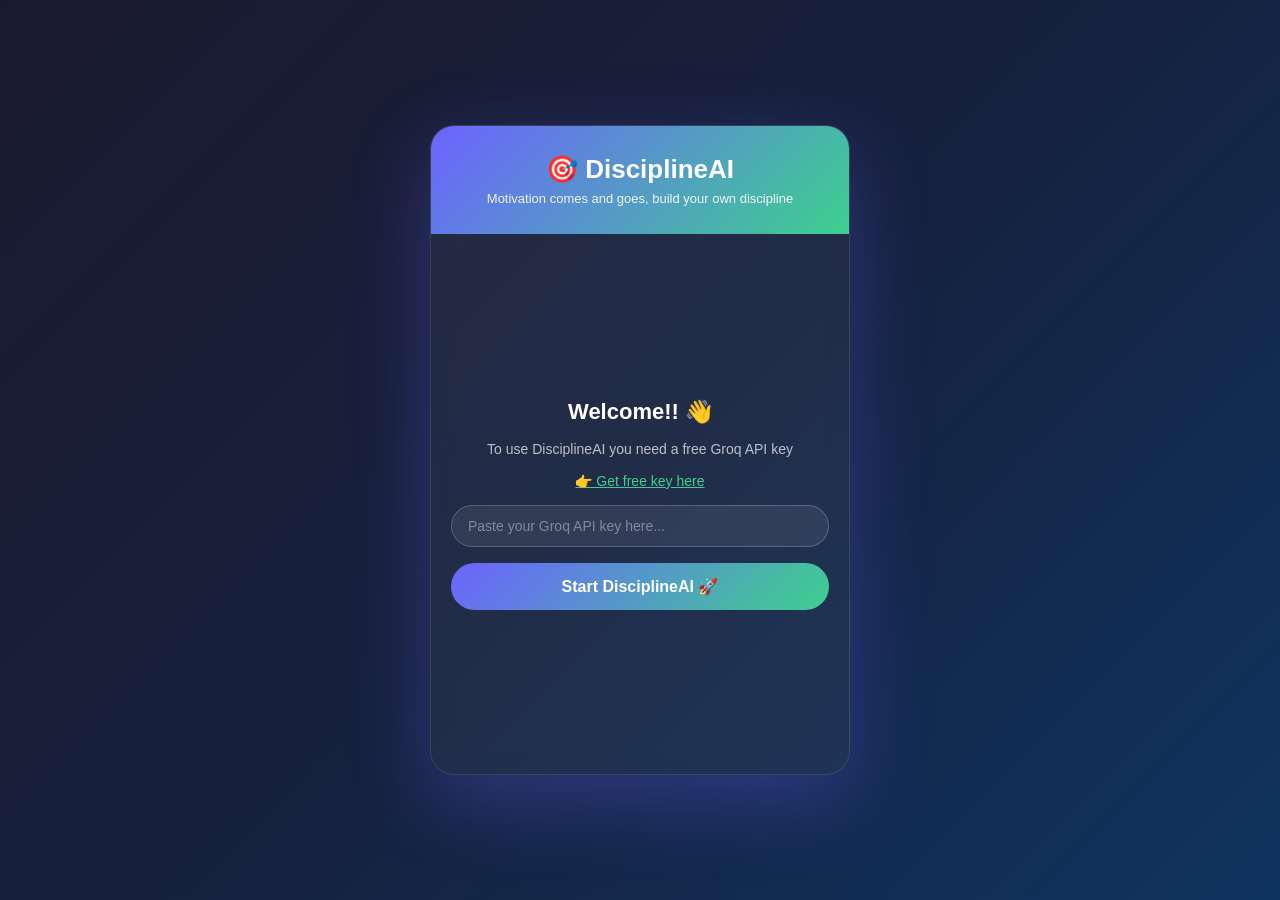
<file: index.html>
<!DOCTYPE html>
<html lang="en">
<head>
    <meta charset="UTF-8">
    <meta name="viewport" content="width=device-width, initial-scale=1.0">
    <title>DisciplineAI</title>
    <link rel="stylesheet" href="style.css">
</head>
<body>

    <div class="container">
        <div class="header">
            <h1>🎯 DisciplineAI</h1>
            <p>Motivation comes and goes, build your own discipline</p>
        </div>

        <!-- API Key Screen -->
        <div class="api-screen" id="apiScreen">
            <div class="api-box">
                <h2>Welcome!! 👋</h2>
                <p>To use DisciplineAI you need a free Groq API key</p>
                <a href="https://console.groq.com" target="_blank">👉 Get free key here</a>
                <input type="password" id="apiKeyInput" placeholder="Paste your Groq API key here..." />
                <button onclick="saveApiKey()">Start DisciplineAI 🚀</button>
            </div>
        </div>

        <!-- Chat Screen -->
        <div class="chat-screen" id="chatScreen" style="display:none;">
            <div class="chat-box" id="chatBox">
                <div class="message ai-message">
                    👋 Hey! I'm DisciplineAI. I'm here to help you study better and stay disciplined. What's your name?
                </div>
            </div>
            <div class="input-area">
                <input type="text" id="userInput" placeholder="Type your message here..." />
                <button onclick="sendMessage()">Send 🚀</button>
            </div>
        </div>

    </div>

    <script src="app.js"></script>
</body>
</html>
</file>
<file: style.css>
* {
    margin: 0;
    padding: 0;
    box-sizing: border-box;
    font-family: 'Segoe UI', sans-serif;
}

body {
    background: linear-gradient(135deg, #1a1a2e, #16213e, #0f3460);
    min-height: 100vh;
    display: flex;
    align-items: center;
    justify-content: center;
}

.container {
    width: 420px;
    height: 650px;
    background: rgba(255, 255, 255, 0.05);
    border-radius: 24px;
    border: 1px solid rgba(255, 255, 255, 0.1);
    backdrop-filter: blur(10px);
    display: flex;
    flex-direction: column;
    overflow: hidden;
    box-shadow: 0 25px 50px rgba(0, 0, 0, 0.5);
}

.header {
    background: linear-gradient(135deg, #6c63ff, #3ecf8e);
    padding: 24px;
    text-align: center;
    color: white;
}

.header h1 {
    font-size: 24px;
    font-weight: 700;
    margin-bottom: 6px;
}

.header p {
    font-size: 13px;
    opacity: 0.9;
}

.chat-box {
    flex: 1;
    padding: 20px;
    overflow-y: auto;
    display: flex;
    flex-direction: column;
    gap: 12px;
}

.message {
    padding: 12px 16px;
    border-radius: 18px;
    font-size: 14px;
    line-height: 1.5;
    max-width: 85%;
    animation: fadeIn 0.3s ease;
}

@keyframes fadeIn {
    from { opacity: 0; transform: translateY(10px); }
    to { opacity: 1; transform: translateY(0); }
}

.ai-message {
    background: linear-gradient(135deg, #6c63ff22, #3ecf8e22);
    border: 1px solid rgba(108, 99, 255, 0.3);
    color: #e0e0e0;
    align-self: flex-start;
}

.user-message {
    background: linear-gradient(135deg, #6c63ff, #3ecf8e);
    color: white;
    align-self: flex-end;
}

.input-area {
    padding: 16px;
    display: flex;
    gap: 10px;
    border-top: 1px solid rgba(255, 255, 255, 0.1);
}

input {
    flex: 1;
    padding: 12px 16px;
    border-radius: 50px;
    border: 1px solid rgba(255, 255, 255, 0.2);
    background: rgba(255, 255, 255, 0.08);
    color: white;
    font-size: 14px;
    outline: none;
}

input::placeholder {
    color: rgba(255, 255, 255, 0.4);
}

input:focus {
    border-color: #6c63ff;
}

button {
    padding: 12px 20px;
    border-radius: 50px;
    border: none;
    background: linear-gradient(135deg, #6c63ff, #3ecf8e);
    color: white;
    font-size: 14px;
    font-weight: 600;
    cursor: pointer;
    transition: transform 0.2s;
}

button:hover {
    transform: scale(1.05);
}
/* Mobile Responsive */
@media (max-width: 768px) {
    .container {
        width: 100%;
        height: 100vh;
        border-radius: 0;
    }

    .header h1 {
        font-size: 20px;
    }

    .header p {
        font-size: 12px;
    }

    .input-area {
        padding: 12px;
    }

    input {
        font-size: 16px;
    }

    button {
        padding: 12px 16px;
    }
}
@media (min-width: 769px) {
    body {
        background: linear-gradient(135deg, #1a1a2e, #16213e, #0f3460);
    }

    .container {
        width: 420px;
        height: 650px;
        margin: auto;
        border-radius: 24px;
        box-shadow: 0 25px 80px rgba(108, 99, 255, 0.3);
    }

    .chat-box::-webkit-scrollbar {
        width: 4px;
    }

    .chat-box::-webkit-scrollbar-thumb {
        background: rgba(108, 99, 255, 0.5);
        border-radius: 10px;
    }

    .header {
        padding: 28px;
    }

    .header h1 {
        font-size: 26px;
    }
}
/* API Key Screen */
.api-screen {
    flex: 1;
    display: flex;
    align-items: center;
    justify-content: center;
    padding: 20px;
}

.api-box {
    display: flex;
    flex-direction: column;
    gap: 16px;
    width: 100%;
}

.api-box h2 {
    color: white;
    font-size: 22px;
    text-align: center;
}

.api-box p {
    color: rgba(255,255,255,0.7);
    font-size: 14px;
    text-align: center;
}

.api-box a {
    color: #3ecf8e;
    text-align: center;
    font-size: 14px;
}

.api-box input {
    width: 100%;
    padding: 12px 16px;
    border-radius: 50px;
    border: 1px solid rgba(255,255,255,0.2);
    background: rgba(255,255,255,0.08);
    color: white;
    font-size: 14px;
    outline: none;
}

.api-box button {
    width: 100%;
    padding: 14px;
    border-radius: 50px;
    border: none;
    background: linear-gradient(135deg, #6c63ff, #3ecf8e);
    color: white;
    font-size: 16px;
    font-weight: 600;
    cursor: pointer;
}

/* Chat Screen */
.chat-screen {
    flex: 1;
    display: flex;
    flex-direction: column;
    overflow: hidden;
}
</file>
